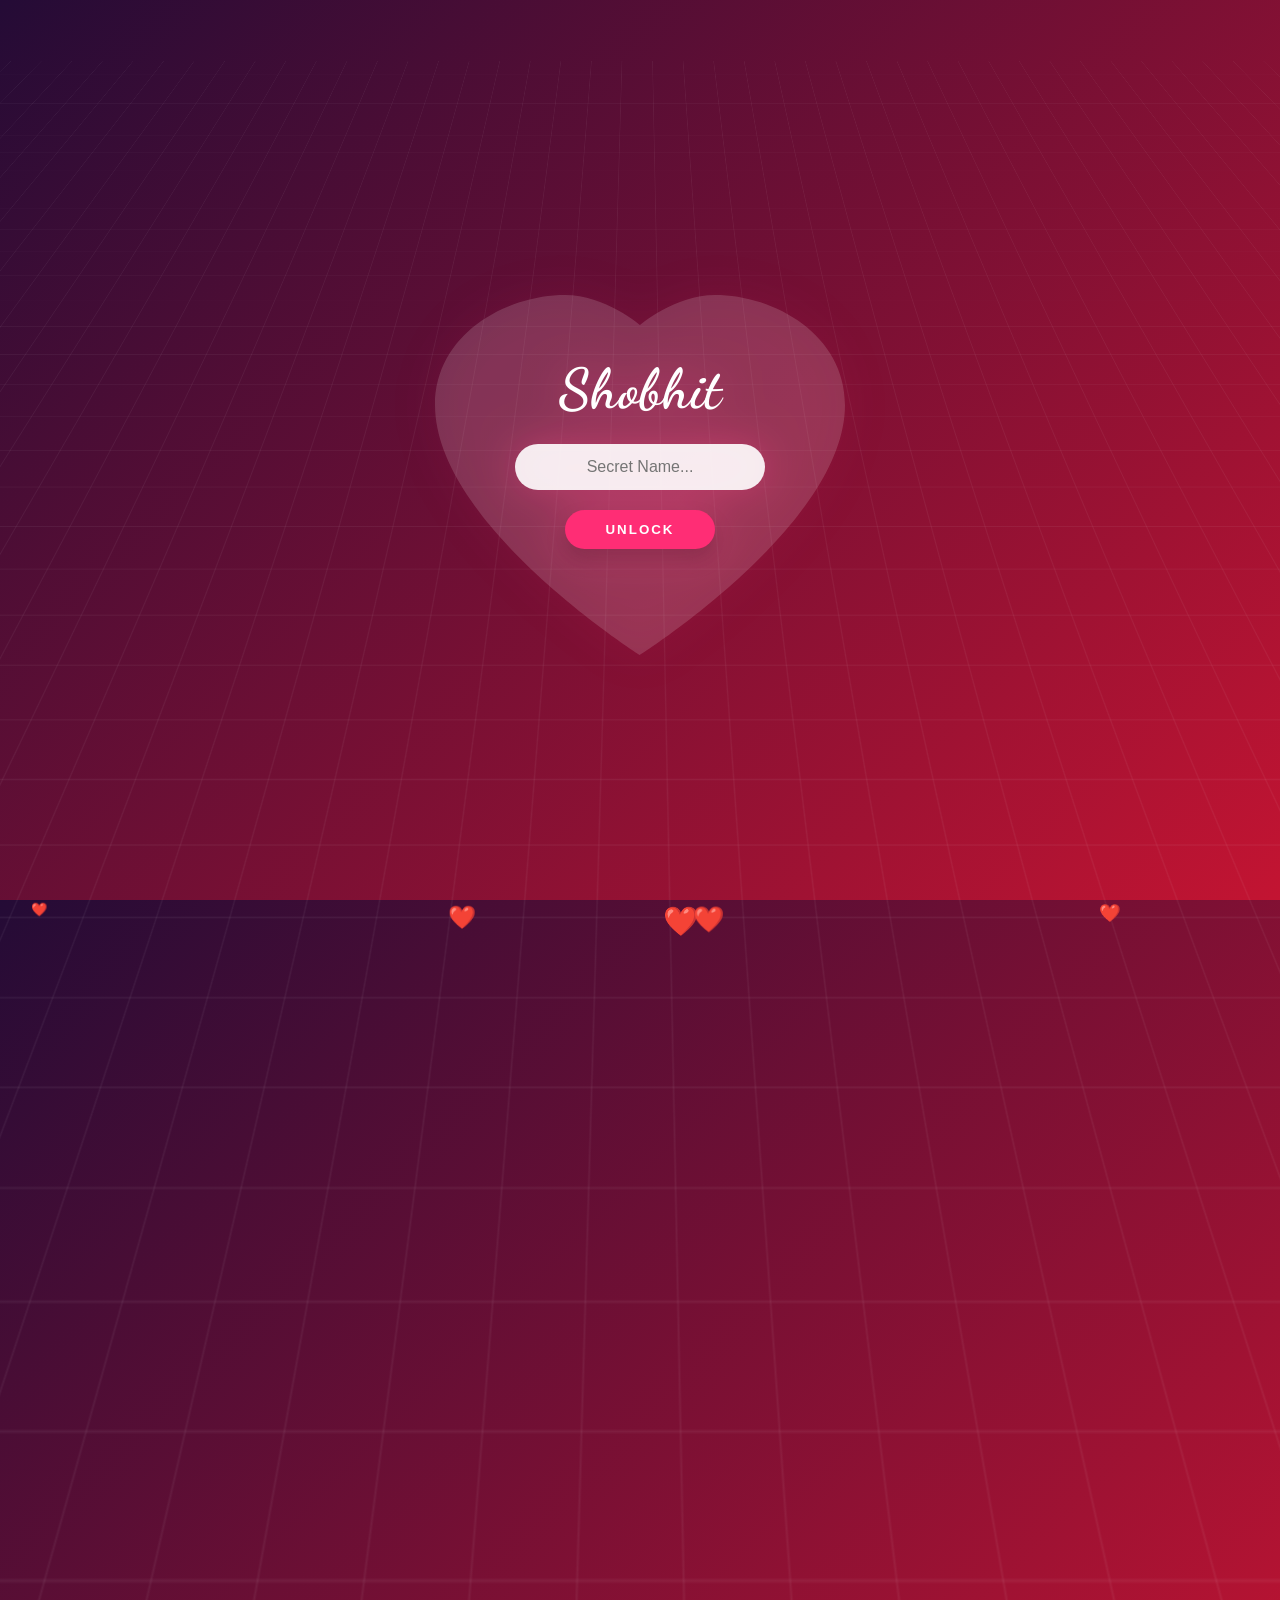
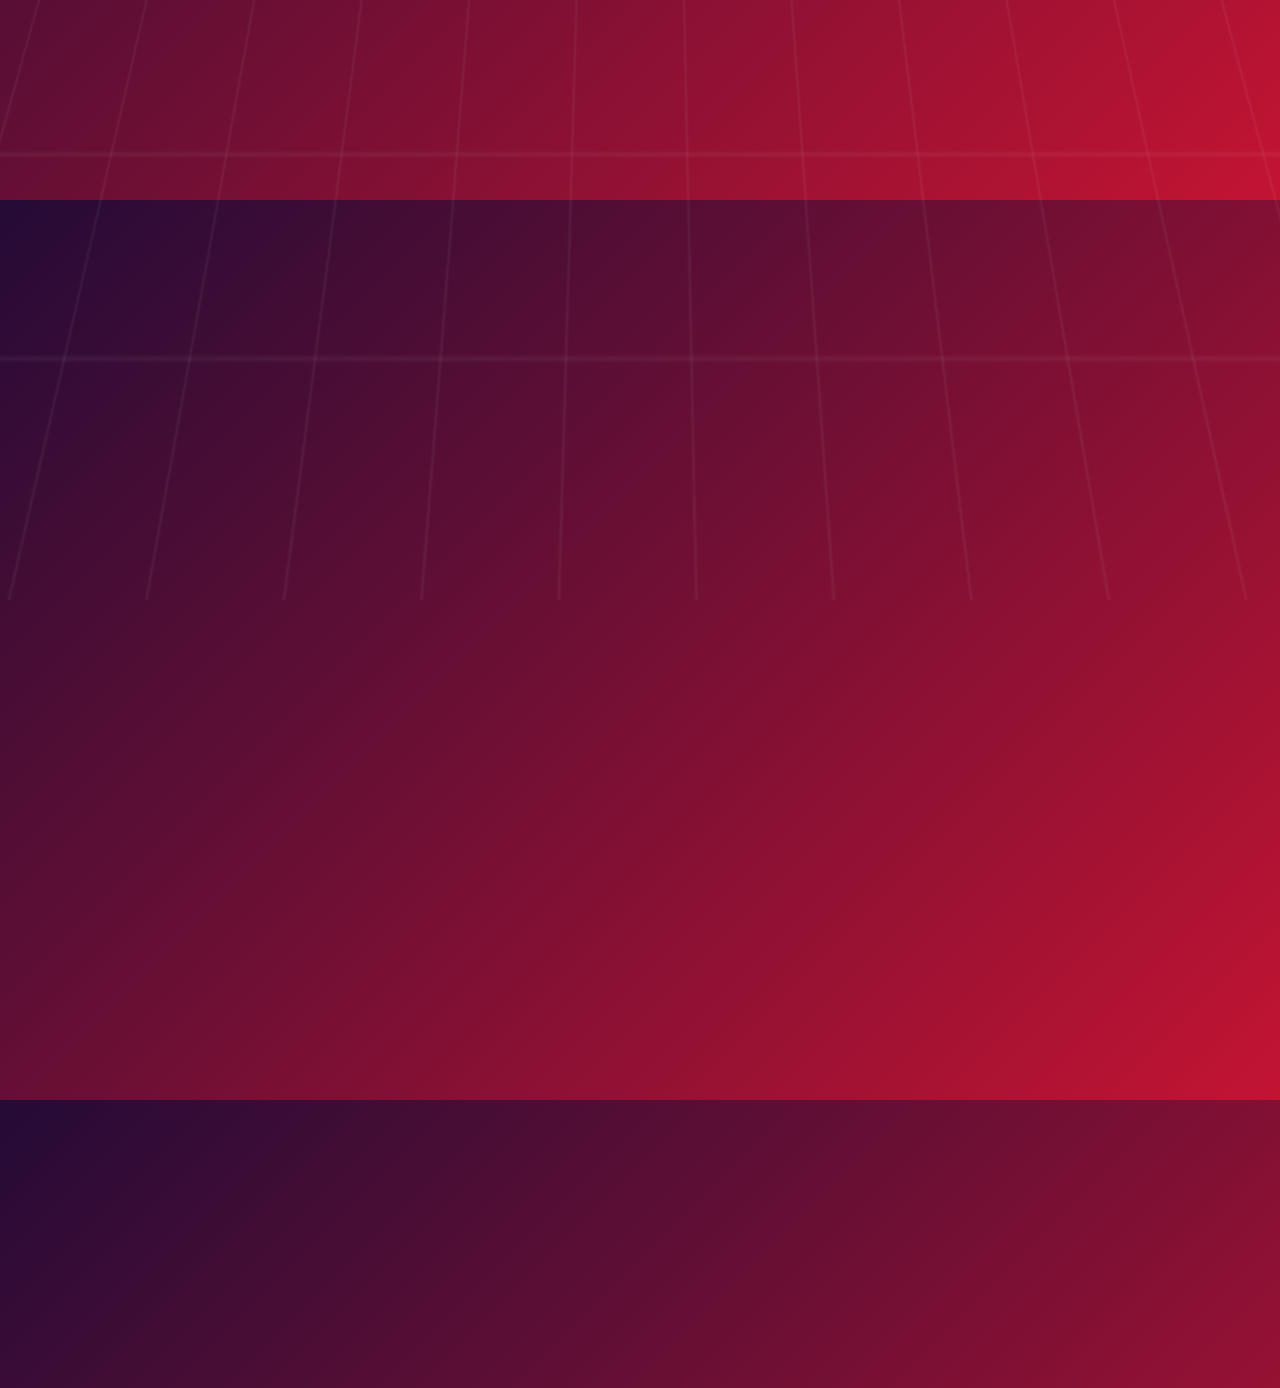
<file: Happy Valentine Day/index.html>
<!DOCTYPE html>
<html lang="en">
<head>
    <meta charset="UTF-8">
    <meta name="viewport" content="width=device-width, initial-scale=1.0, maximum-scale=1.0, user-scalable=no">
    <title>Premium Love Login</title>
    <link href="https://fonts.googleapis.com/css2?family=Dancing+Script:wght@700&family=Poppins:wght@300;600&display=swap" rel="stylesheet">
    <style>
        :root {
            --primary-pink: #ff2d75;
            --accent-pink: #ffb6c1;
            --glass-bg: rgba(255, 255, 255, 0.15);
        }

        * { margin: 0; padding: 0; box-sizing: border-box; }

        body {
            display: flex;
            justify-content: center;
            align-items: center;
            min-height: 100vh;
            background: #0f0c29;
            background: linear-gradient(135deg, #240b36, #c31432);
            font-family: 'Poppins', sans-serif;
            overflow: hidden;
            perspective: 1000px;
        }

        /* Animated Grid Background */
        .grid-bg {
            position: absolute;
            width: 200%;
            height: 200%;
            background-image: 
                linear-gradient(rgba(255, 255, 255, 0.05) 1px, transparent 1px),
                linear-gradient(90deg, rgba(255, 255, 255, 0.05) 1px, transparent 1px);
            background-size: 50px 50px;
            transform: rotateX(45deg);
            top: -50%;
            z-index: 1;
            animation: moveGrid 20s linear infinite;
            pointer-events: none;
        }

        @keyframes moveGrid {
            from { transform: rotateX(45deg) translateY(0); }
            to { transform: rotateX(45deg) translateY(50px); }
        }

        /* The Heart Box */
        .heart-wrapper {
            position: relative;
            z-index: 10;
            transition: transform 0.1s ease-out;
            filter: drop-shadow(0 0 20px rgba(255, 45, 117, 0.5));
        }

        .heart-shape {
            width: 450px;
            height: 450px;
            background: var(--glass-bg);
            backdrop-filter: blur(20px);
            clip-path: path('M225,430 C225,430 430,300 430,180 C430,110 360,70 300,70 C260,70 225,100 225,100 C225,100 190,70 150,70 C90,70 20,110 20,180 C20,300 225,430 225,430 Z');
            display: flex;
            flex-direction: column;
            justify-content: center;
            align-items: center;
            border: 1px solid rgba(255, 255, 255, 0.2);
            padding: 20px;
            padding-top: 60px;
        }

        h2 {
            font-family: 'Dancing Script', cursive;
            color: #fff;
            font-size: 3.5rem;
            margin-bottom: 5px;
            line-height: 1.2;
            text-align: center;
            animation: glow 2s ease-in-out infinite alternate;
        }

        @keyframes glow {
            from { text-shadow: 0 0 10px #fff, 0 0 20px var(--primary-pink); }
            to { text-shadow: 0 0 20px #fff, 0 0 30px var(--primary-pink); }
        }

        .input-group {
            position: relative;
            margin: 15px 0;
            width: 100%;
            display: flex;
            justify-content: center;
        }

        input {
            width: 70%;
            max-width: 250px;
            padding: 12px 20px;
            border-radius: 50px;
            border: 2px solid transparent;
            background: rgba(255, 255, 255, 0.9);
            font-size: 1rem;
            text-align: center;
            transition: 0.3s;
            outline: none;
        }

        input:focus {
            border-color: var(--primary-pink);
            box-shadow: 0 0 15px var(--primary-pink);
        }

        button {
            padding: 12px 40px;
            border-radius: 50px;
            border: none;
            background: var(--primary-pink);
            color: white;
            font-weight: 600;
            cursor: pointer;
            text-transform: uppercase;
            letter-spacing: 2px;
            transition: 0.4s;
            box-shadow: 0 10px 20px rgba(0,0,0,0.2);
            margin-top: 5px;
        }

        button:hover {
            transform: scale(1.1) translateY(-5px);
            background: #ff0055;
            box-shadow: 0 15px 25px rgba(255, 45, 117, 0.4);
        }

        .heart-float {
            position: absolute;
            color: var(--primary-pink);
            pointer-events: none;
            z-index: 5;
            animation: floatUp 4s linear infinite;
        }

        @keyframes floatUp {
            0% { transform: translateY(0) scale(1); opacity: 1; }
            100% { transform: translateY(-100vh) scale(1.5); opacity: 0; }
        }

        #error-msg {
            color: #ffb6c1;
            font-size: 0.9rem;
            margin-top: 15px;
            height: 20px;
            text-align: center;
            font-weight: 600;
            text-shadow: 0 2px 4px rgba(0,0,0,0.5);
        }

        /* --- MOBILE RESPONSIVENESS --- */
        @media screen and (max-width: 500px) {
            .heart-wrapper {
                transform: scale(0.75) !important; 
            }
            h2 { font-size: 3rem; }
            input { width: 85%; font-size: 16px; }
        }

        @media screen and (max-width: 350px) {
            .heart-wrapper { transform: scale(0.65) !important; }
        }
    </style>
</head>
<body>

    <div class="grid-bg"></div>

    <div class="heart-wrapper" id="heartBox">
        <form id="login-form" class="heart-shape">
            <h2>Shobhit</h2>
            <div class="input-group">
                <input type="text" id="code" placeholder="Secret Name..." autocomplete="off">
            </div>
            <button type="submit">Unlock</button>
            <div id="error-msg"></div>
        </form>
    </div>

    <script>
        const heartBox = document.getElementById('heartBox');
        const form = document.getElementById('login-form');
        const codeInput = document.getElementById('code');
        const errorMsg = document.getElementById('error-msg');

        // 1. 3D Tilt (Desktop Only)
        document.addEventListener('mousemove', (e) => {
            if (window.innerWidth > 768) {
                let xAxis = (window.innerWidth / 2 - e.pageX) / 25;
                let yAxis = (window.innerHeight / 2 - e.pageY) / 25;
                heartBox.style.transform = `rotateY(${xAxis}deg) rotateX(${yAxis}deg)`;
            }
        });

        document.addEventListener('mouseleave', () => {
             if (window.innerWidth > 768) {
                heartBox.style.transform = `rotateY(0deg) rotateX(0deg)`;
             }
        });

        // 2. Login Logic & Redirect
        form.addEventListener('submit', (e) => {
            e.preventDefault();
            
            // Logic to check name
            if (codeInput.value.trim().toLowerCase() === 'shobhit') {
                errorMsg.innerHTML = "Access Granted! ❤️";
                errorMsg.style.color = "#fff";
                
                // Heartbeat animation
                heartBox.style.animation = "heartbeat 0.5s infinite";
                
                // Redirect after 1.5 seconds
                setTimeout(() => { 
                    window.location.href = 'main.html'; 
                }, 1500);
                
            } else {
                errorMsg.innerHTML = "Only my Shobhit can enter...";
                
                // Error Shake Effect
                const isMobile = window.innerWidth <= 500;
                const baseTransform = isMobile ? "scale(0.75)" : "scale(1)";
                
                heartBox.style.transform = `${baseTransform} translateX(10px)`;
                setTimeout(() => {
                     heartBox.style.transform = `${baseTransform} translateX(-10px)`;
                }, 100);
                setTimeout(() => {
                     heartBox.style.transform = window.innerWidth > 768 ? "rotateY(0) rotateX(0)" : baseTransform;
                }, 200);
            }
        });

        // 3. Spawning Hearts
        function spawnHeart() {
            const heart = document.createElement('div');
            heart.classList.add('heart-float');
            heart.innerHTML = '❤️';
            heart.style.left = Math.random() * 100 + 'vw';
            heart.style.top = '100vh';
            heart.style.fontSize = Math.random() * 20 + 10 + 'px';
            heart.style.animationDuration = Math.random() * 3 + 2 + 's';
            document.body.appendChild(heart);
            setTimeout(() => heart.remove(), 4000);
        }
        setInterval(spawnHeart, 300);
        
        // Keyframes for Heartbeat
        const styleSheet = document.createElement("style");
        styleSheet.innerText = `
            @keyframes heartbeat {
                0% { transform: scale(1); }
                50% { transform: scale(1.1); }
                100% { transform: scale(1); }
            }
            @media screen and (max-width: 500px) {
                @keyframes heartbeat {
                    0% { transform: scale(0.75); }
                    50% { transform: scale(0.85); }
                    100% { transform: scale(0.75); }
                }
            }
        `;
        document.head.appendChild(styleSheet);
    </script>
</body>
</html>
</file>
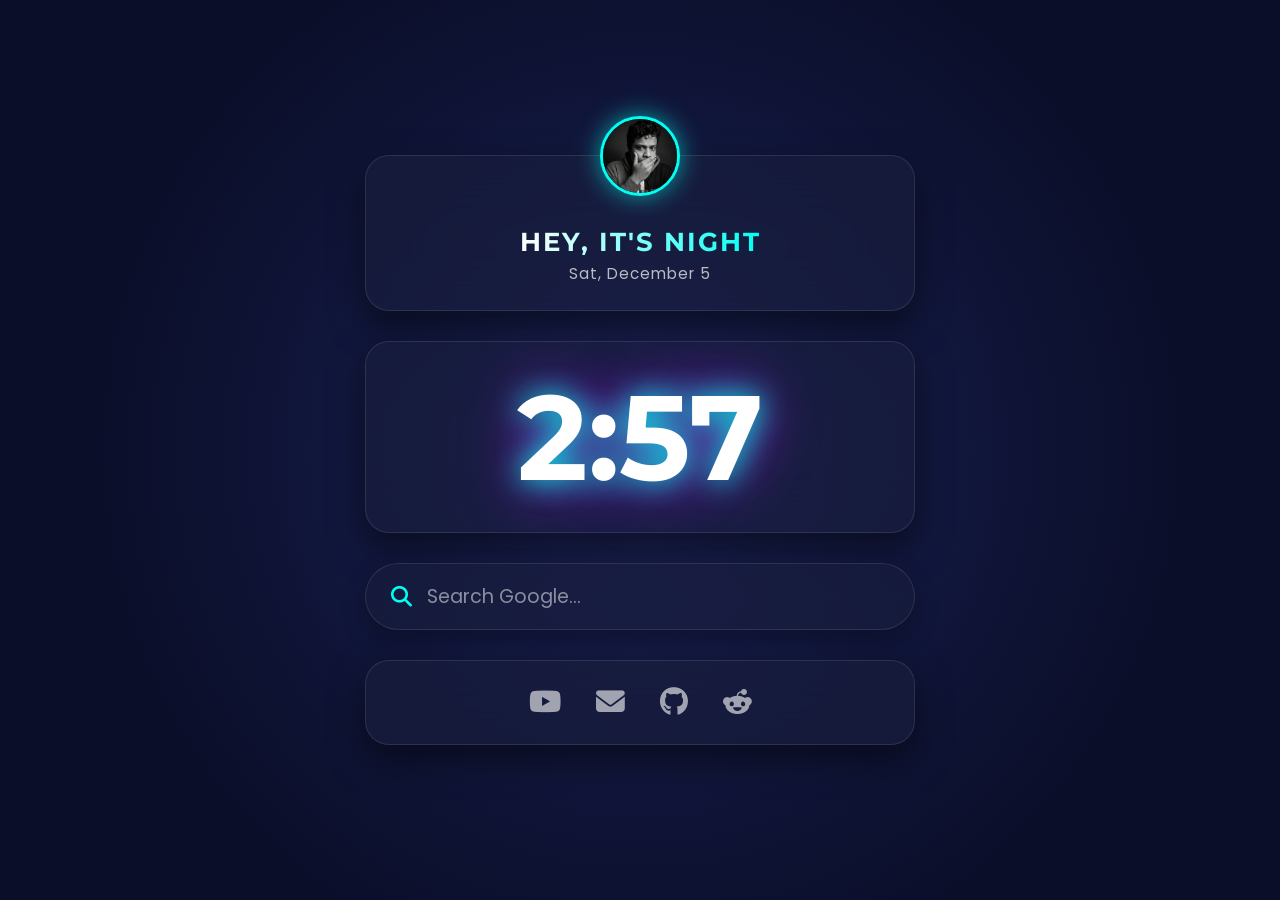
<file: Chrome Extension/newtab.html>
<!DOCTYPE html>
<html lang="en">
<head>
    <meta charset="UTF-8">
    <title>New Tab</title>
    <link rel="stylesheet" href="style.css">
    <link href="https://fonts.googleapis.com/css2?family=Montserrat:wght@400;700&family=Poppins:wght@300;400;600&display=swap" rel="stylesheet">
    <link rel="stylesheet" href="https://cdnjs.cloudflare.com/ajax/libs/font-awesome/6.4.0/css/all.min.css">
</head>
<body>

    <div class="dashboard">
        
        <section class="glass-panel info-panel">
            <div class="img-container">
                <img src="logo.png" alt="Profile" class="profile-img" onerror="this.style.display='none'; this.nextElementSibling.style.display='flex'">
                <div class="fallback-icon"><i class="fas fa-user"></i></div>
            </div>
            <div class="text-container">
                <h2 id="greeting">Welcome</h2>
                <p id="date">Loading date...</p>
            </div>
        </section>

        <section class="glass-panel clock-panel">
            <h1 id="clock">00:00</h1>
        </section>

        <section class="search-section">
            <form action="https://www.google.com/search" method="get" class="search-bar">
                <i class="fas fa-search search-icon"></i>
                <input type="text" name="q" placeholder="Search Google..." autocomplete="off" required>
            </form>
        </section>

        <section class="glass-panel links-panel">
            <a href="https://www.youtube.com" class="icon-link"><i class="fab fa-youtube"></i></a>
            <a href="https://mail.google.com" class="icon-link"><i class="fas fa-envelope"></i></a>
            <a href="https://github.com" class="icon-link"><i class="fab fa-github"></i></a>
            <a href="https://www.reddit.com" class="icon-link"><i class="fab fa-reddit-alien"></i></a>
        </section>

    </div>

    <script src="script.js"></script>
</body>
</html>
</file>
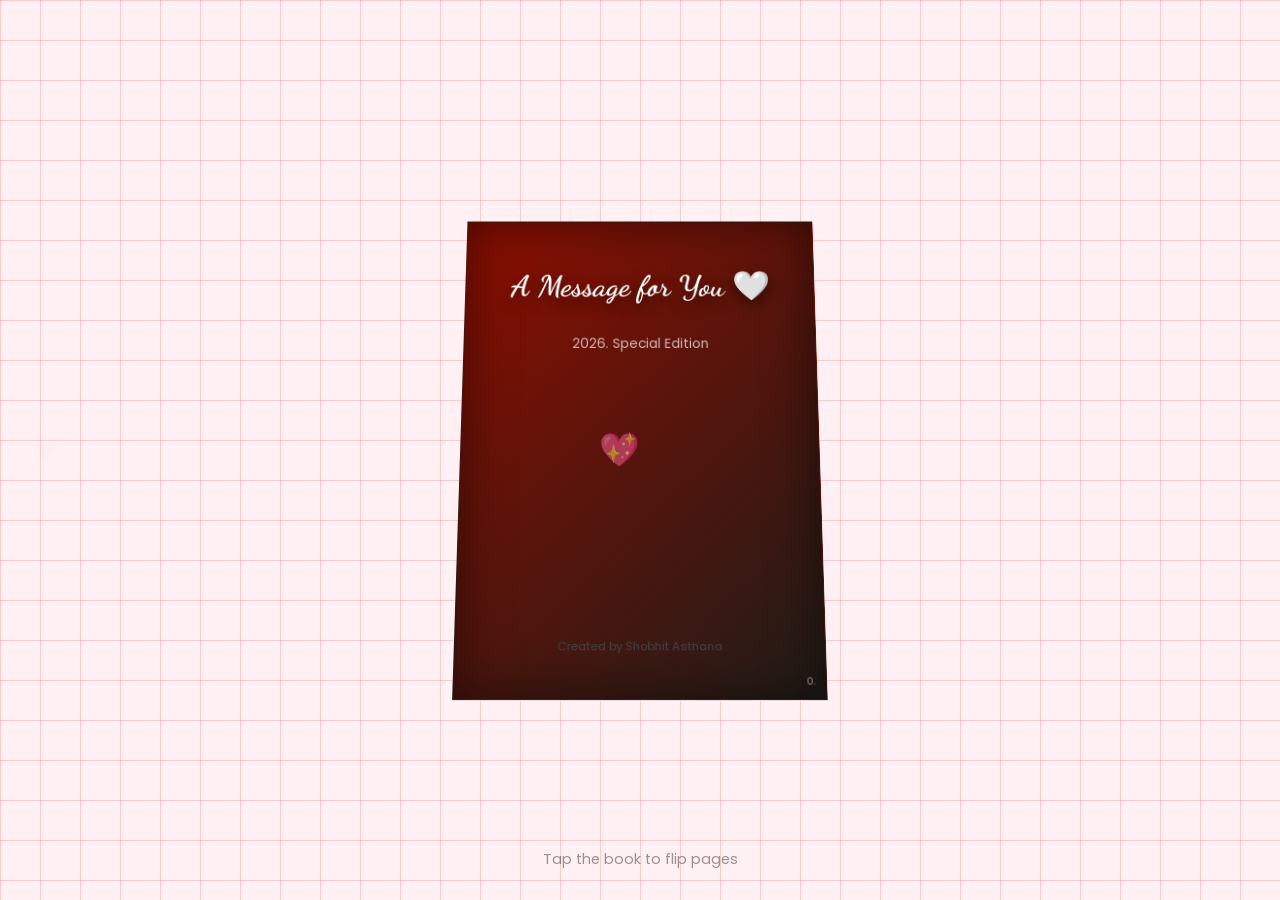
<file: Happy Valentine Day/book.html>
<!DOCTYPE html>
<html lang="en">
<head>
    <meta charset="UTF-8" />
    <meta name="viewport" content="width=device-width, initial-scale=1.0, maximum-scale=1.0, user-scalable=no" />
    <title>Message by Shobhit Dev</title>
    <link href="https://fonts.googleapis.com/css2?family=Dancing+Script:wght@700&family=Poppins:wght@300;400;600&display=swap" rel="stylesheet">
    <style>
        :root {
            --primary-red: #d00000;
            --paper-color: #fdfdfd;
            --shadow: rgba(0, 0, 0, 0.2);
            --grid-color: rgba(208, 0, 0, 0.15); /* Light red for grid lines */
            --bg-color: #fff0f3; /* Very light pink background */
        }

        * { box-sizing: border-box; }

        body {
            margin: 0;
            display: flex;
            flex-direction: column;
            justify-content: center;
            align-items: center;
            min-height: 100vh;
            perspective: 1500px;
            font-family: "Poppins", sans-serif;
            overflow: hidden;

            /* --- NEW GRID BACKGROUND --- */
            background-color: var(--bg-color);
            background-image: 
                linear-gradient(var(--grid-color) 1px, transparent 1px),
                linear-gradient(90deg, var(--grid-color) 1px, transparent 1px);
            background-size: 40px 40px; /* Size of grid squares */
            animation: moveGrid 20s linear infinite;
        }

        /* Grid Animation: Dheere se diagonally move karega */
        @keyframes moveGrid {
            0% { background-position: 0 0; }
            100% { background-position: 40px 40px; }
        }

        /* The Book Container */
        .book {
            position: relative;
            display: flex;
            margin: auto;
            width: 40vmin;
            height: 55vmin;
            pointer-events: none;
            transform-style: preserve-3d;
            transition: translate 1s, rotate 1s;
            translate: calc(min(var(--c), 1) * 50%) 0%;
            rotate: 1 0 0 15deg; 
        }

        .book:hover {
            rotate: 1 0 0 5deg; 
        }

        .page {
            --thickness: 5;
            flex: none;
            display: flex;
            width: 100%;
            height: 100%;
            pointer-events: all;
            user-select: none;
            transform-style: preserve-3d;
            transform-origin: left center;
            transition: transform 1s, rotate 1s cubic-bezier(0.645, 0.045, 0.355, 1);
            translate: calc(var(--i) * -100%) 0px 0px;
            transform: translateZ(calc((var(--c) - var(--i) - 0.5) * 2px));
            rotate: 0 1 0 calc(clamp(0, var(--c) - var(--i), 1) * -180deg);
            cursor: pointer;
        }

        .front, .back {
            position: relative;
            flex: none;
            width: 100%;
            height: 100%;
            backface-visibility: hidden;
            background-color: var(--paper-color);
            padding: 2rem; 
            border: 1px solid rgba(0,0,0,0.05);
            background-image: 
                linear-gradient(90deg, rgba(0,0,0,0.03) 0%, transparent 5%, transparent 95%, rgba(0,0,0,0.03) 100%),
                url('https://www.transparenttextures.com/patterns/paper-fibers.png');
        }

        .back {
            translate: -100% 0;
            rotate: 0 1 0 180deg;
        }

        /* Cover Design */
        .cover {
            background: linear-gradient(135deg, #8e0e00, #1f1c18) !important;
            color: #fff !important;
            display: flex;
            flex-direction: column;
            justify-content: center;
            align-items: center;
            box-shadow: inset 0 0 50px rgba(0,0,0,0.5);
            text-align: center;
        }

        .cover h1 {
            font-family: 'Dancing Script', cursive;
            font-size: clamp(1.5rem, 3.5vmin, 3rem);
            text-shadow: 0 5px 15px rgba(0,0,0,0.5);
            margin-bottom: 20px;
            line-height: 1.2;
        }

        /* Content Styling */
        h2 {
            font-family: 'Dancing Script', cursive;
            color: var(--primary-red);
            font-size: clamp(1.2rem, 2.5vmin, 2.5rem);
            margin-bottom: 10px;
            margin-top: 0;
            border-bottom: 1px solid #eee;
        }

        p {
            font-size: clamp(0.85rem, 1.5vmin, 1.2rem);
            line-height: 1.5;
            color: #444;
            margin-bottom: 10px;
        }

        img {
            width: 100%;
            height: 100%;
            object-fit: cover;
            border-radius: 5px;
            border: 3px solid white;
            box-shadow: 0 4px 6px rgba(0,0,0,0.1);
        }

        /* Page Numbering */
        .front::after, .back::after {
            position: absolute;
            bottom: 1em;
            font-size: 0.6em;
            color: #999;
        }
        .front::after { right: 1em; content: counter(page) "."; }
        .back::after { left: 1em; content: counter(page) "."; }

        /* Floating Heart Particles */
        .heart-particle {
            position: absolute;
            pointer-events: none;
            animation: floatUp linear infinite;
        }

        .tap-hint {
            position: absolute;
            bottom: 30px;
            color: rgba(0,0,0,0.4);
            font-size: 0.9rem;
            animation: pulse 2s infinite;
        }

        @keyframes floatUp {
            0% { transform: translateY(100vh) rotate(0deg); opacity: 1; }
            100% { transform: translateY(-10vh) rotate(360deg); opacity: 0; }
        }

        @keyframes pulse {
            0%, 100% { opacity: 0.4; }
            50% { opacity: 0.8; transform: scale(1.05); }
        }

        /* MOBILE RESPONSIVENESS */
        @media (max-width: 768px) {
            body {
                perspective: 1000px; 
            }
            .book {
                width: 44vw; 
                height: 60vh;
                rotate: 1 0 0 5deg;
            }
            .front, .back {
                padding: 1.2rem;
            }
            .cover h1 { font-size: 1.8rem; }
            h2 { font-size: 1.4rem; }
            p { font-size: 0.85rem; }
        }
    </style>
</head>
<body>

    <div class="book" id="book">
        <div class="page" style="--i: 0">
            <div class="front cover">
                <h1>A Message for You 🤍</h1>
                <p style="color: rgba(255,255,255,0.7)">2026. Special Edition</p>
                <p style="font-size: 0.7em; margin-top: auto;">Created by Shobhit Asthana</p>
            </div>
            <div class="back">
                <h2>A Special Beginning ❤️</h2>
                <p>Some people come into our lives unexpectedly, yet leave a lasting impact. You are one of those rare souls who make every moment feel a little more special.</p>
                <p>This isn’t just a collection of words; it’s a small way of showing how much you mean to me.</p>
            </div>
        </div>

        <div class="page" style="--i: 1">
            <div class="front">
                <h2>The Magic of You ✨</h2>
                <p>There’s a charm about you, a beauty that words can hardly capture. It’s in the sparkle of your eyes and the warmth of your smile.</p>
                <p>Every time I see you, I’m reminded that some things in life are simply magical.</p>
            </div>
            <div class="back">
                <img src="./1.jpg" onerror="this.src='https://images.unsplash.com/photo-1518568814500-bf0f8d125f46?ixlib=rb-4.0.3&auto=format&fit=crop&w=800&q=80'" alt="Memory" />
            </div>
        </div>

        <div class="page" style="--i: 2">
            <div class="front">
                <h2>Will You Be Mine? ❤️</h2>
                <p>I don’t know what the future holds, but I do know one thing—I’d love to have you by my side.</p>
                <p>So, here’s my question, straight from the heart…</p>
                <h3 style="text-align: center; color: #d00000; font-family: 'Dancing Script'; font-size: 2rem; margin-top: 20px;">Be Mine? 💍</h3>
            </div>
            <div class="back cover">
                <h2>The End</h2>
                <p style="color: white">Always yours, Shobhit.</p>
            </div>
        </div>
    </div>

    <div class="tap-hint">Tap the book to flip pages</div>

    <script>
        const book = document.getElementById('book');
        const pages = document.querySelectorAll('.page');
        let currentPage = 0;

        book.style.setProperty("--c", 0);

        pages.forEach((page, idx) => {
            page.addEventListener("click", (evt) => {
                const isBack = evt.target.closest(".back");
                if (isBack) {
                    currentPage = idx;
                } else {
                    currentPage = idx + 1;
                }
                book.style.setProperty("--c", currentPage);
            });
        });

        function spawnHeart() {
            const heart = document.createElement('div');
            heart.classList.add('heart-particle');
            const icons = ['❤️', '💖', '💕', '🌸', '✨'];
            heart.innerText = icons[Math.floor(Math.random() * icons.length)];
            heart.style.left = Math.random() * 100 + 'vw';
            heart.style.fontSize = Math.random() * 1.5 + 1 + 'rem';
            heart.style.animationDuration = Math.random() * 3 + 4 + 's';
            heart.style.opacity = Math.random();
            document.body.appendChild(heart);
            setTimeout(() => heart.remove(), 6000);
        }

        setInterval(spawnHeart, 400);
    </script>
</body>
</html>
</file>
<file: Chrome Extension/style.css>
:root {
    --bg-dark: #0a0e29;
    --neon-cyan: #00fff2;
    --neon-purple: #bc13fe;
    --text-light: #ffffff;
    --glass-bg: rgba(25, 30, 60, 0.6);
    --glass-border: rgba(255, 255, 255, 0.1);
}

* { margin: 0; padding: 0; box-sizing: border-box; font-family: 'Poppins', sans-serif; }

body {
    height: 100vh;
    display: flex;
    justify-content: center;
    align-items: center;
    /* Rich animated dark background */
    background: radial-gradient(circle at center, #1a2255 0%, var(--bg-dark) 70%);
    color: var(--text-light);
}

.dashboard {
    display: flex;
    flex-direction: column;
    align-items: center;
    gap: 30px;
    width: 90%;
    max-width: 550px;
}

/* --- Shared Glass Style --- */
.glass-panel {
    background: var(--glass-bg);
    backdrop-filter: blur(30px);
    -webkit-backdrop-filter: blur(30px);
    border: 1px solid var(--glass-border);
    border-radius: 24px;
    padding: 25px;
    box-shadow: 0 15px 35px rgba(0,0,0,0.5);
    width: 100%;
    text-align: center;
    transition: transform 0.3s ease, border-color 0.3s ease;
}
.glass-panel:hover {
    border-color: rgba(0, 255, 242, 0.3);
    transform: translateY(-3px);
}

/* --- Info Panel --- */
.info-panel {
    display: flex;
    flex-direction: column;
    align-items: center;
    padding-top: 35px;
    position: relative;
}

.img-container {
    position: absolute;
    top: -40px; /* Image pops out of the top */
}

.profile-img, .fallback-icon {
    width: 80px;
    height: 80px;
    border-radius: 50%;
    border: 3px solid var(--neon-cyan);
    box-shadow: 0 0 25px rgba(0, 255, 242, 0.6);
    background: var(--bg-dark);
}
.profile-img { object-fit: cover; }
.fallback-icon { display: none; justify-content: center; align-items: center; font-size: 2rem; color: var(--neon-cyan); }

.text-container { margin-top: 35px; }

#greeting {
    font-family: 'Montserrat', sans-serif;
    font-weight: 700;
    font-size: 1.6rem;
    text-transform: uppercase;
    letter-spacing: 2px;
    background: linear-gradient(to right, #fff, var(--neon-cyan));
    -webkit-background-clip: text;
    -webkit-text-fill-color: transparent;
}

#date { opacity: 0.7; font-size: 0.95rem; letter-spacing: 1px; margin-top: 5px; }

/* --- Clock Panel --- */
.clock-panel { padding: 35px 20px; }
#clock {
    font-family: 'Montserrat', sans-serif;
    font-size: 7.5rem;
    font-weight: 700;
    line-height: 1;
    /* Intense Neon Glow */
    text-shadow: 0 0 30px var(--neon-cyan), 0 0 60px var(--neon-purple);
}

/* --- Search Section --- */
.search-section { width: 100%; }
.search-bar {
    display: flex;
    align-items: center;
    background: var(--glass-bg);
    backdrop-filter: blur(30px);
    border: 1px solid var(--glass-border);
    border-radius: 50px;
    padding: 8px 25px;
    transition: all 0.3s ease;
    box-shadow: 0 10px 25px rgba(0,0,0,0.3);
}
.search-bar:focus-within {
    border-color: var(--neon-cyan);
    box-shadow: 0 0 30px rgba(0, 255, 242, 0.4);
}
.search-icon { font-size: 1.3rem; color: var(--neon-cyan); margin-right: 15px; }
.search-bar input {
    flex: 1; border: none; background: none; outline: none;
    color: var(--text-light); font-size: 1.2rem; padding: 10px 0;
}
.search-bar input::placeholder { color: rgba(255,255,255,0.5); }

/* --- Links Panel --- */
.links-panel {
    display: flex;
    justify-content: center;
    gap: 35px;
    padding: 20px;
}
.icon-link {
    color: var(--text-light);
    font-size: 1.8rem;
    opacity: 0.6;
    transition: all 0.3s ease;
}
.icon-link:hover {
    opacity: 1;
    color: var(--neon-cyan);
    transform: scale(1.15);
    text-shadow: 0 0 20px var(--neon-cyan);
}
</file>
